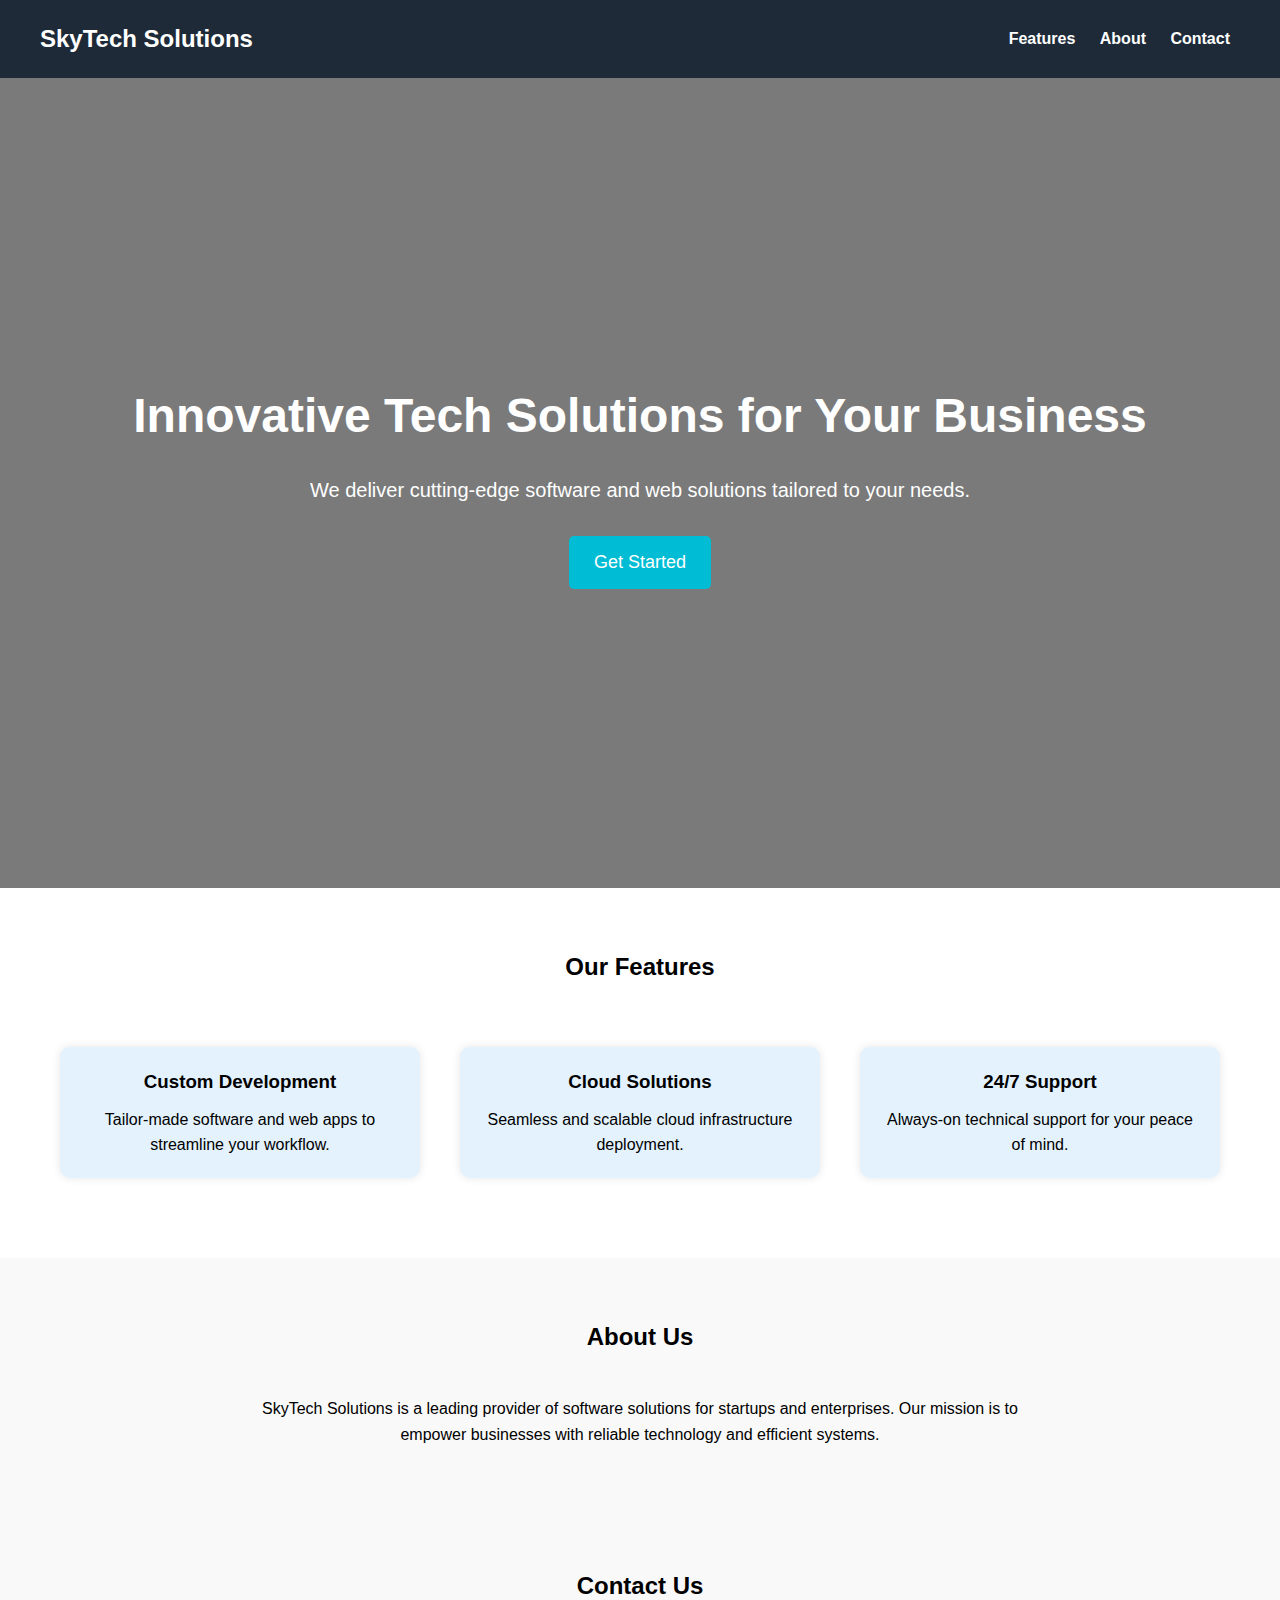
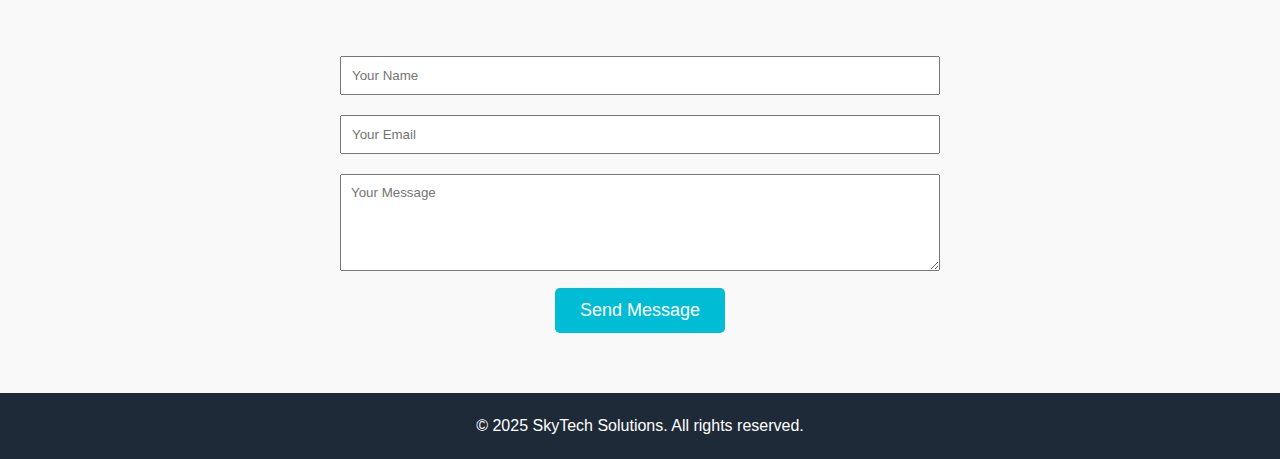
<file: index.html>
<!DOCTYPE html>
<html lang="en">
<head>
  <meta charset="UTF-8" />
  <meta name="viewport" content="width=device-width, initial-scale=1.0"/>
  <title>SkyTech Solutions</title>
 <link rel="stylesheet" href="style.css">
</head>
<body>

  <header>
    <h1>SkyTech Solutions</h1>
    <nav>
      <a href="#features">Features</a>
      <a href="#about">About</a>
      <a href="#contact">Contact</a>
    </nav>
  </header>

  <section class="hero">
    <h2>Innovative Tech Solutions for Your Business</h2>
    <p>We deliver cutting-edge software and web solutions tailored to your needs.</p>
    <a href="#contact" class="btn">Get Started</a>
  </section>

  <section id="features">
    <h2 style="text-align: center; margin-bottom: 40px;">Our Features</h2>
    <div class="features">
      <div class="feature">
        <h3>Custom Development</h3>
        <p>Tailor-made software and web apps to streamline your workflow.</p>
      </div>
      <div class="feature">
        <h3>Cloud Solutions</h3>
        <p>Seamless and scalable cloud infrastructure deployment.</p>
      </div>
      <div class="feature">
        <h3>24/7 Support</h3>
        <p>Always-on technical support for your peace of mind.</p>
      </div>
    </div>
  </section>

  <section id="about" class="about">
    <h2 style="text-align: center; margin-bottom: 40px;">About Us</h2>
    <p style="max-width: 800px; margin: auto; text-align: center;">
      SkyTech Solutions is a leading provider of software solutions for startups and enterprises. Our mission is to empower businesses with reliable technology and efficient systems.
    </p>
  </section>

  <section id="contact" class="contact">
    <h2 style="text-align: center; margin-bottom: 40px;">Contact Us</h2>
    <form style="max-width: 600px; margin: auto;">
      <input type="text" placeholder="Your Name" required style="width: 100%; padding: 10px; margin: 10px 0;">
      <input type="email" placeholder="Your Email" required style="width: 100%; padding: 10px; margin: 10px 0;">
      <textarea placeholder="Your Message" rows="5" required style="width: 100%; padding: 10px; margin: 10px 0;"></textarea>
      <button type="submit" class="btn" style="display: block; margin: auto;">Send Message</button>
    </form>
  </section>

  <footer>
    <p>&copy; 2025 SkyTech Solutions. All rights reserved.</p>
  </footer>

</body>
</html>
</file>
<file: style.css>
* {
      margin: 0;
      padding: 0;
      box-sizing: border-box;
      font-family: 'Segoe UI', Tahoma, Geneva, Verdana, sans-serif;
    }

    body {
      line-height: 1.6;
      background-color: #f4f4f4;
      scroll-behavior: smooth;
    }

    header {
      background: #1e2a38;
      color: #fff;
      padding: 20px 40px;
      display: flex;
      justify-content: space-between;
      align-items: center;
      position: sticky;
      top: 0;
      z-index: 1000;
    }

    header h1 {
      font-size: 24px;
    }

    nav a {
      color: #fff;
      margin: 0 10px;
      text-decoration: none;
      font-weight: bold;
    }

    nav a:hover {
      text-decoration: underline;
    }

    .hero {
      background: linear-gradient(rgba(0, 0, 0, 0.5), rgba(0, 0, 0, 0.5)), url('https://images.unsplash.com/photo-1504384308090-c894fdcc538d') no-repeat center center/cover;
      color: #fff;
      height: 90vh;
      display: flex;
      flex-direction: column;
      justify-content: center;
      align-items: center;
      text-align: center;
      padding: 20px;
    }

    .hero h2 {
      font-size: 48px;
      margin-bottom: 20px;
    }

    .hero p {
      font-size: 20px;
      margin-bottom: 30px;
    }

    .btn {
      background: #00bcd4;
      color: white;
      padding: 12px 25px;
      border: none;
      border-radius: 5px;
      text-decoration: none;
      font-size: 18px;
    }

    .btn:hover {
      background: #0097a7;
    }

    section {
      padding: 60px 40px;
      background: #fff;
    }

    .features {
      display: flex;
      flex-wrap: wrap;
      justify-content: space-around;
    }

    .feature {
      flex: 1 1 300px;
      margin: 20px;
      padding: 20px;
      border-radius: 10px;
      background-color: #e3f2fd;
      box-shadow: 0 0 10px rgba(0,0,0,0.1);
      text-align: center;
    }

    .feature h3 {
      margin-bottom: 10px;
    }

    .about, .contact {
      background-color: #f9f9f9;
    }

    footer {
      background: #1e2a38;
      color: #fff;
      text-align: center;
      padding: 20px;
    }

    @media (max-width: 768px) {
      .hero h2 {
        font-size: 32px;
      }

      .features {
        flex-direction: column;
        align-items: center;
      }
    }
</file>
